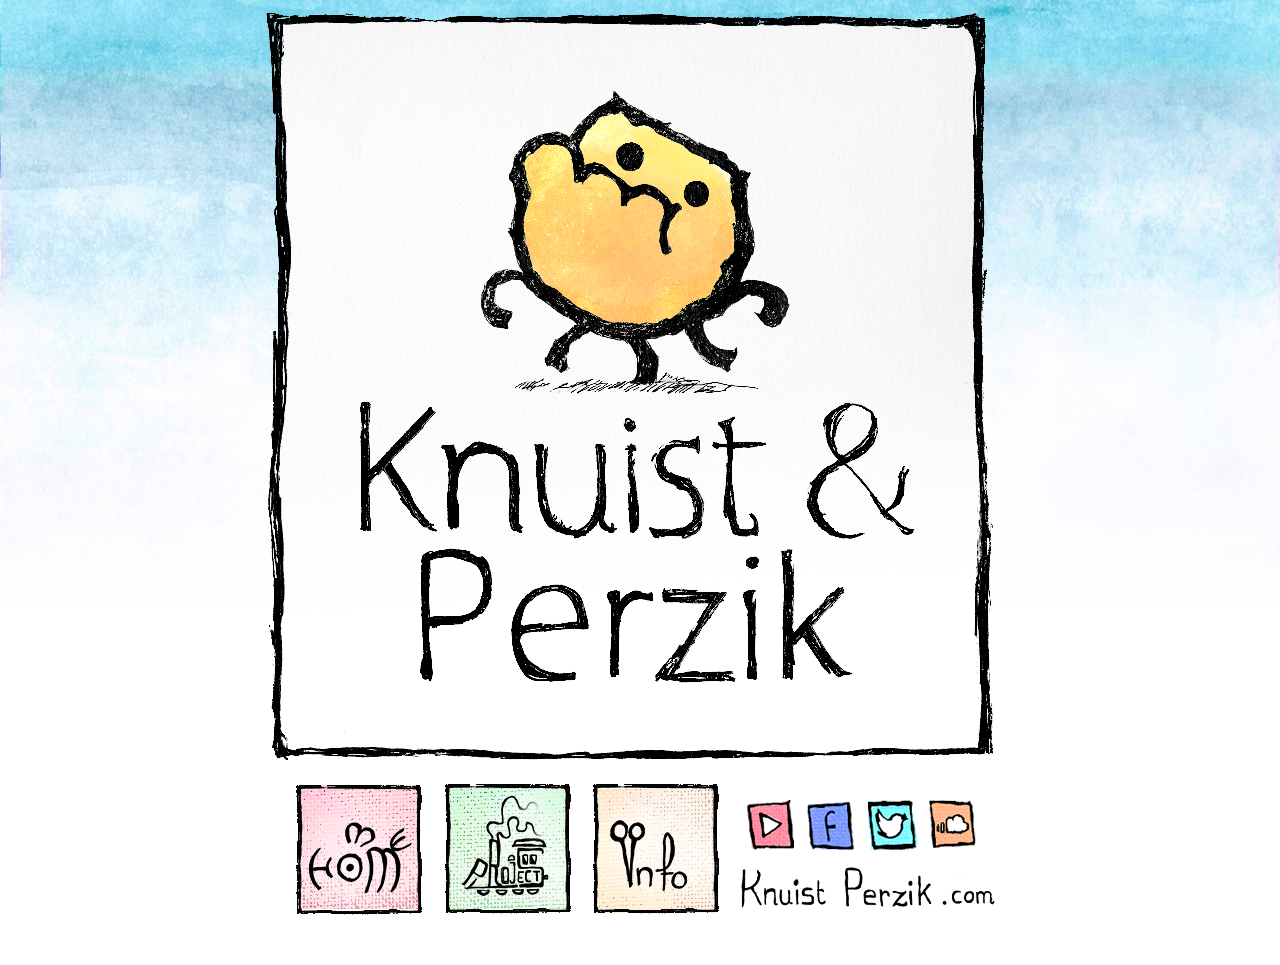
<file: index.html>
<!doctype html>
<html>




	<head>
		<title>Knuist &amp; Perzik</title>
		<meta name="description" content="Creators of: Wuppo; a charming metroidvania style game, full of fictional creatures and societies.">
		<meta name="keywords" content="Knuist, Perzik, Knuistperzik, Knuist en Perzik, Knuist and Perzik, Knuist & Perzik, Wuppo, wuppogame, game, Dutch, Lars Korendijk, Thomas de Waard, twlkd">
		<meta http-equiv="Content-Type" content="text/html; charset=UTF-8">
		
		<link rel=icon href="gfx/favicon.ico">
		<link rel="stylesheet" type="text/css" href="style.css">
		<link href='http://fonts.googleapis.com/css?family=Roboto+Slab' rel='stylesheet' type='text/css'>
	</head>
	
	<body>
	
		<script src="js/transitions.js"></script>
		<img id="bgoff" src="gfx/background2.jpg">
		<img id="bgoff2" src="gfx/background3.jpg">


<div id="twitfeed">
<a class="twitter-timeline" href="https://twitter.com/KnuistPerzik?ref_src=twsrc%5Etfw"></a> <script async src="https://platform.twitter.com/widgets.js" charset="utf-8"></script> 
</div>


<div id="middel">		
		<div id="middle">
			<img class="bodybg" id="body1" style="opacity: 1;" src="gfx/body.png">
			<img class="bodybg" id="body2" src="gfx/body2.png">
			<div id="logo">
				<img src="gfx/Logo.png" alt="Knuist & Perzik">
			</div>
			
			<div id="projects" style="display: none;">
				<h1>Projects</h1>
				<p>
				<a class="projlink_wuppobff" id="link_proj_wuppobff" href="#" onclick="toProjectsWuppoBFF();return false;" alt="Wuppo"><img src="gfx/games_wuppobff.png" /></a>
				</BR>
				<a class="projlink_wuppobff" id="link_proj_wuppobff" href="#" onclick="toProjectsWuppoBFF();return false;" alt="Wuppo">Wuppo: Breft Festival (Forever)</a> 
				</BR><b><col_red>(NEW) <i>Coming soon!</i></col_red></b></BR>
				Wishlist on: <a href="https://store.steampowered.com/app/1321160/Wuppo_Breft_Festival_Forever">Steam</a>
				</BR></BR>
				<a class="projlink_wuppo" id="link_proj_wuppo" href="#" onclick="toProjectsWuppo();return false;" alt="Wuppo"><img src="gfx/games_wuppo.png" /></a>
				</BR>
				<a class="projlink_wuppo" id="link_proj_wuppo" href="#" onclick="toProjectsWuppo();return false;" alt="Wuppo">Wuppo</a> 
				</BR><i><b>2016, Definitive Edition 2019</b></i> </BR>
				Buy on: <a href="https://www.nintendo.com/games/wuppo-definitive-edition-switch/">Nintendo Switch</a>, <a href="http://store.steampowered.com/app/400630/">Steam</a>, <a href="https://www.gog.com/game/wuppo">GOG</a>, <br><a href="https://www.microsoft.com/en-us/store/p/wuppo/brbpw76hgkhb">Xbox One</a>, <a href="https://store.playstation.com/nl-nl/product/EP4541-CUSA08533_00-WUPPOEU000000000?emcid=pa-st-111284">Playstation 4</a> 
				</BR></BR>
				
				</p>
				
			</div>
			
			<div id="projects_wuppo" style="display: none;">
				</BR> 
				<center>
				<img src="gfx/wuppoLogo.png" />
				</center><br>
				<div class="container">
					<div class="video-wrapper">
						<iframe src="https://www.youtube.com/embed/hhH6dc3xeDA" frameborder="0" allowfullscreen></iframe>
					</div>
				</div>
				<p>
				
					Play as an exiled 'wum' looking for a new home in this bizarre but charming world, filled with strange creatures, puzzles, monsters and political chaos.<br><br>
					<b>Wuppo: Definitive Edition</b>: <a href="https://www.nintendo.com/games/wuppo-definitive-edition-switch/">Nintendo Switch</a>, <a href="http://store.steampowered.com/app/400630/">Steam</a>, <a href="https://www.gog.com/game/wuppo">GOG</a> <br>
					<b>Wuppo</b>: <a href="https://www.microsoft.com/en-us/store/p/wuppo/brbpw76hgkhb">Xbox One</a>, <a href="https://store.playstation.com/nl-nl/product/EP4541-CUSA08533_00-WUPPOEU000000000?emcid=pa-st-111284">Playstation 4</a> 
					<br>For more info visit: <a href="https://wuppogame.com">wuppogame.com</a>
				</p>

			</div>
			<div id="projects_wuppobff" style="display: none;">
				</BR> 
				<center>
				<img src="gfx/wuppobffLogo.png" />
				</center><br>
				<div class="container">
					<div class="video-wrapper">
						<iframe src="https://www.youtube.com/embed/0MybYajDfKI" frameborder="0" allowfullscreen> </iframe>
					</div>
				</div>
					
				<p align = left>
				Mess up or clean the bizarre world of Wuppo: Breft Festival (Forever) in this action packed 3v3 online platformer shooter. Go make friends, gain rivals and become a BFF legend!  
				</p>
				<p align = center>
					<b>Go wishlist Wuppo: Breft Festival (Forever)</b> on: <a href="https://store.steampowered.com/app/1321160/Wuppo_Breft_Festival_Forever">Steam</a>!
					<br>Writing an article? <3 Here are some helpful images: <a href="https://www.indiedb.com/games/wuppobff/presskit">Presskit</a>
				</p>
			</div>
			
			
			<div id="info" style="display: none;">
				<h1>Info</h1>
				<img src="gfx/logo_small.png" alt="Knuist & Perzik">
				<p align="left">
			
				<i>Knuist &amp; Perzik is an independent Dutch game studio that likes to create imaginative worlds & provide happy memories. </i></br>		
				<br> If you'd like to be notified about future releases, you can join our <a href="https://docs.google.com/forms/d/e/1FAIpQLSe7RT9H_hB97wDBRVwBSbsGVGk7P9Wm2Ej5z8P0bDGeufp-ZA/viewform?usp=sf_link" target="_blank" and rel="noopener noreferrer">Mailing List</a>! 
				</p>
				<p>
					<a href="press/press.html">Presskit</a>
					<br>
					<span class="name"><b>Contact</b></span><br>
					Twitter: <a href="https://twitter.com/knuistperzik">@knuistperzik</a><br>
					Community chat: <a href="https://discordapp.com/invite/t5YqxDG"> Discord </a><br>
					mail: info [at] knuistperzik.com<br>
					<br>
					<span class="name"><b>Lars Korendijk</b> (art, writing, code & game design)</span><br>
					<a href="https://twitter.com/greencream">@GreenCream</a>, 
					lars [at] knuistperzik.com<br>
					<br>
					<span class="name"><b>Thomas de Waard</b> (music & sound design)</span><br>
					<!-- <a href="https://twitter.com/thomasdewaard">@ThomasDeWaard</a><br> -->
					thomas [at] knuistperzik.com<br>
					
				</p>
			</div>
		</div>
		<div id="below">
			
			<a class="botlink_home" id="link_home" href="#" onclick="toHome();return false;" alt="Home"></a>
			<a class="botlink_proj" id="link_proj" href="#" onclick="toProjects();return false;" alt="Projects"></a>
			<a class="botlink_info" id="link_info" href="#" onclick="toInfo();return false;" alt="Info"></a>
			
			<a class="iconlink" id="link_yt" href="http://youtube.com/twlkd" alt="YouTube channel"></a>
			<a class="iconlink" id="link_fb" href="http://facebook.com/KnuistPerzik" alt="Facebook"></a>
			<a class="iconlink" id="link_twit" href="http://twitter.com/KnuistPerzik" alt="Twitter"></a>
			<a class="iconlink" id="link_sc" href="http://soundcloud.com/KnuistPerzik" alt="Soundcloud"></a>
			</BR>
			<a id="link_main" href="https://knuistperzik.com" alt="Knuist en Perzik.com"><img src="gfx/KnPcom.png"></a>
			
		</div>	
		
	</body>
	
</div>

</html>
</file>
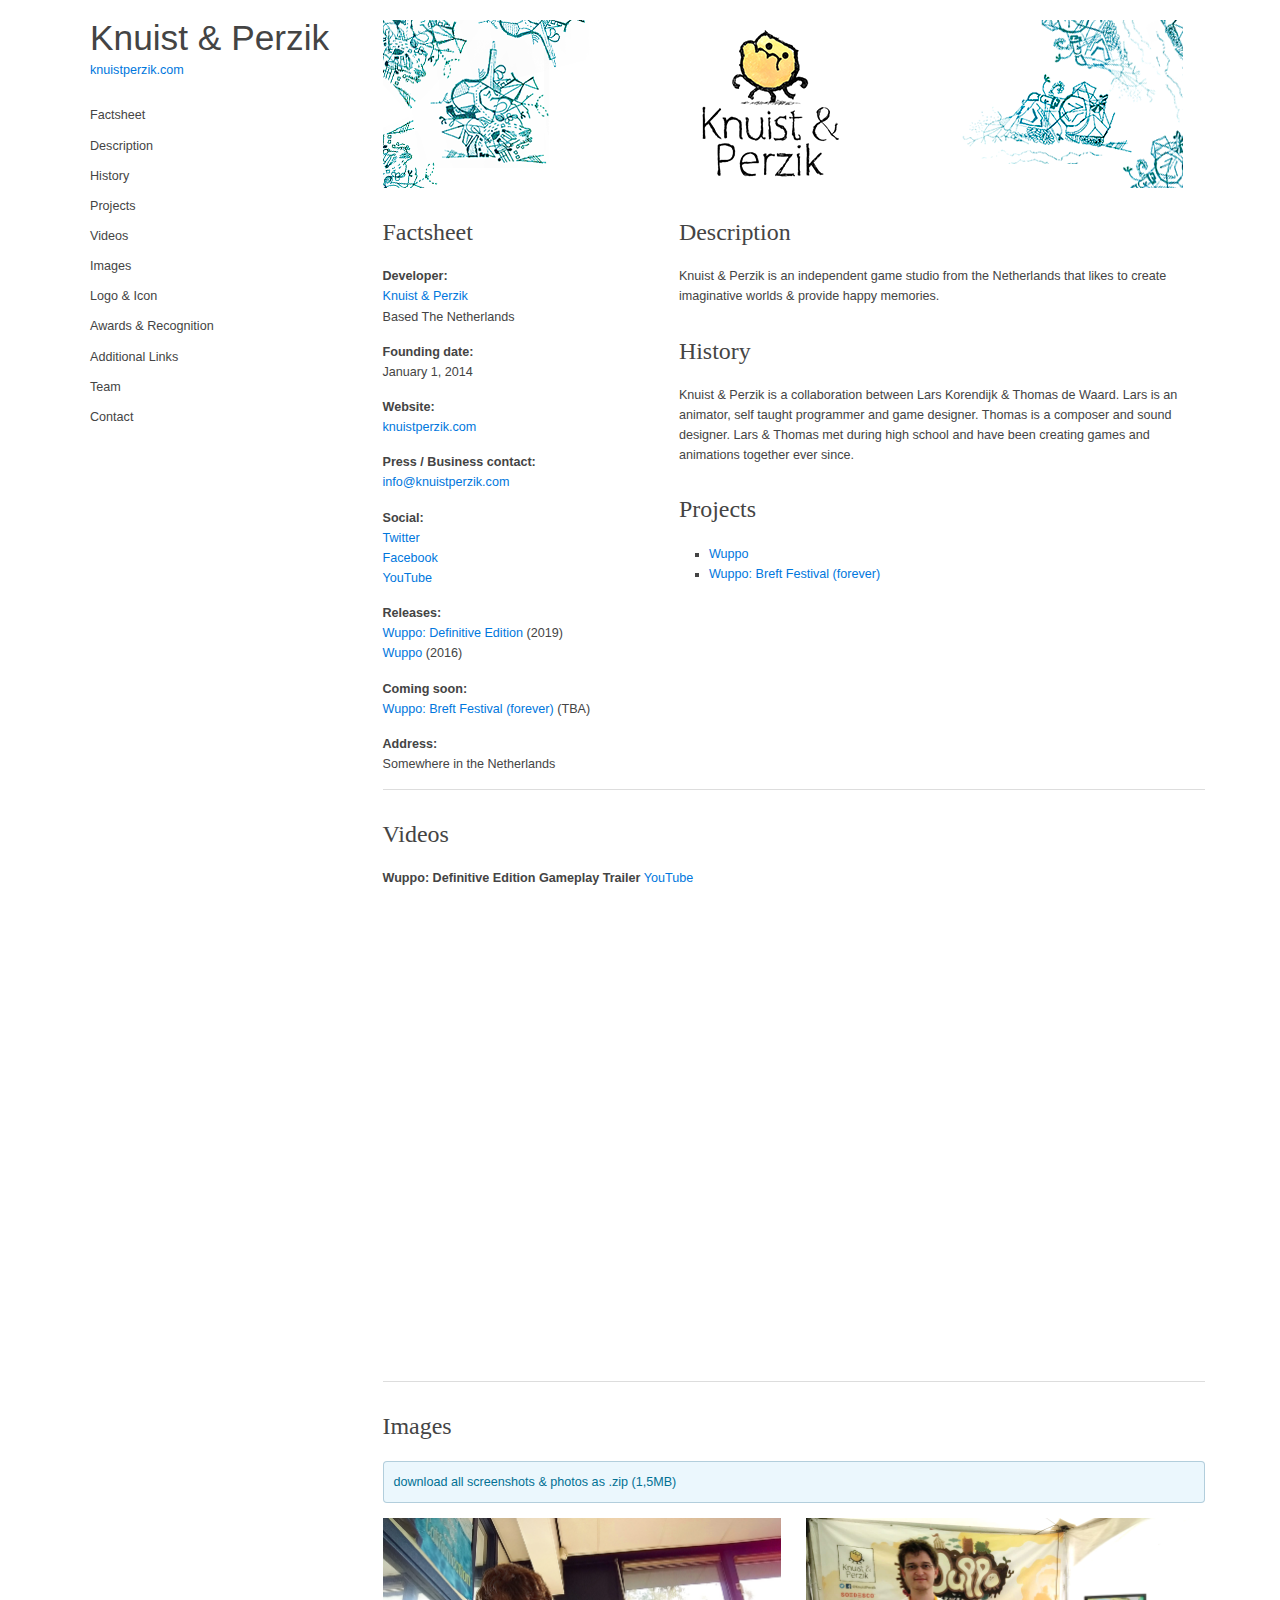
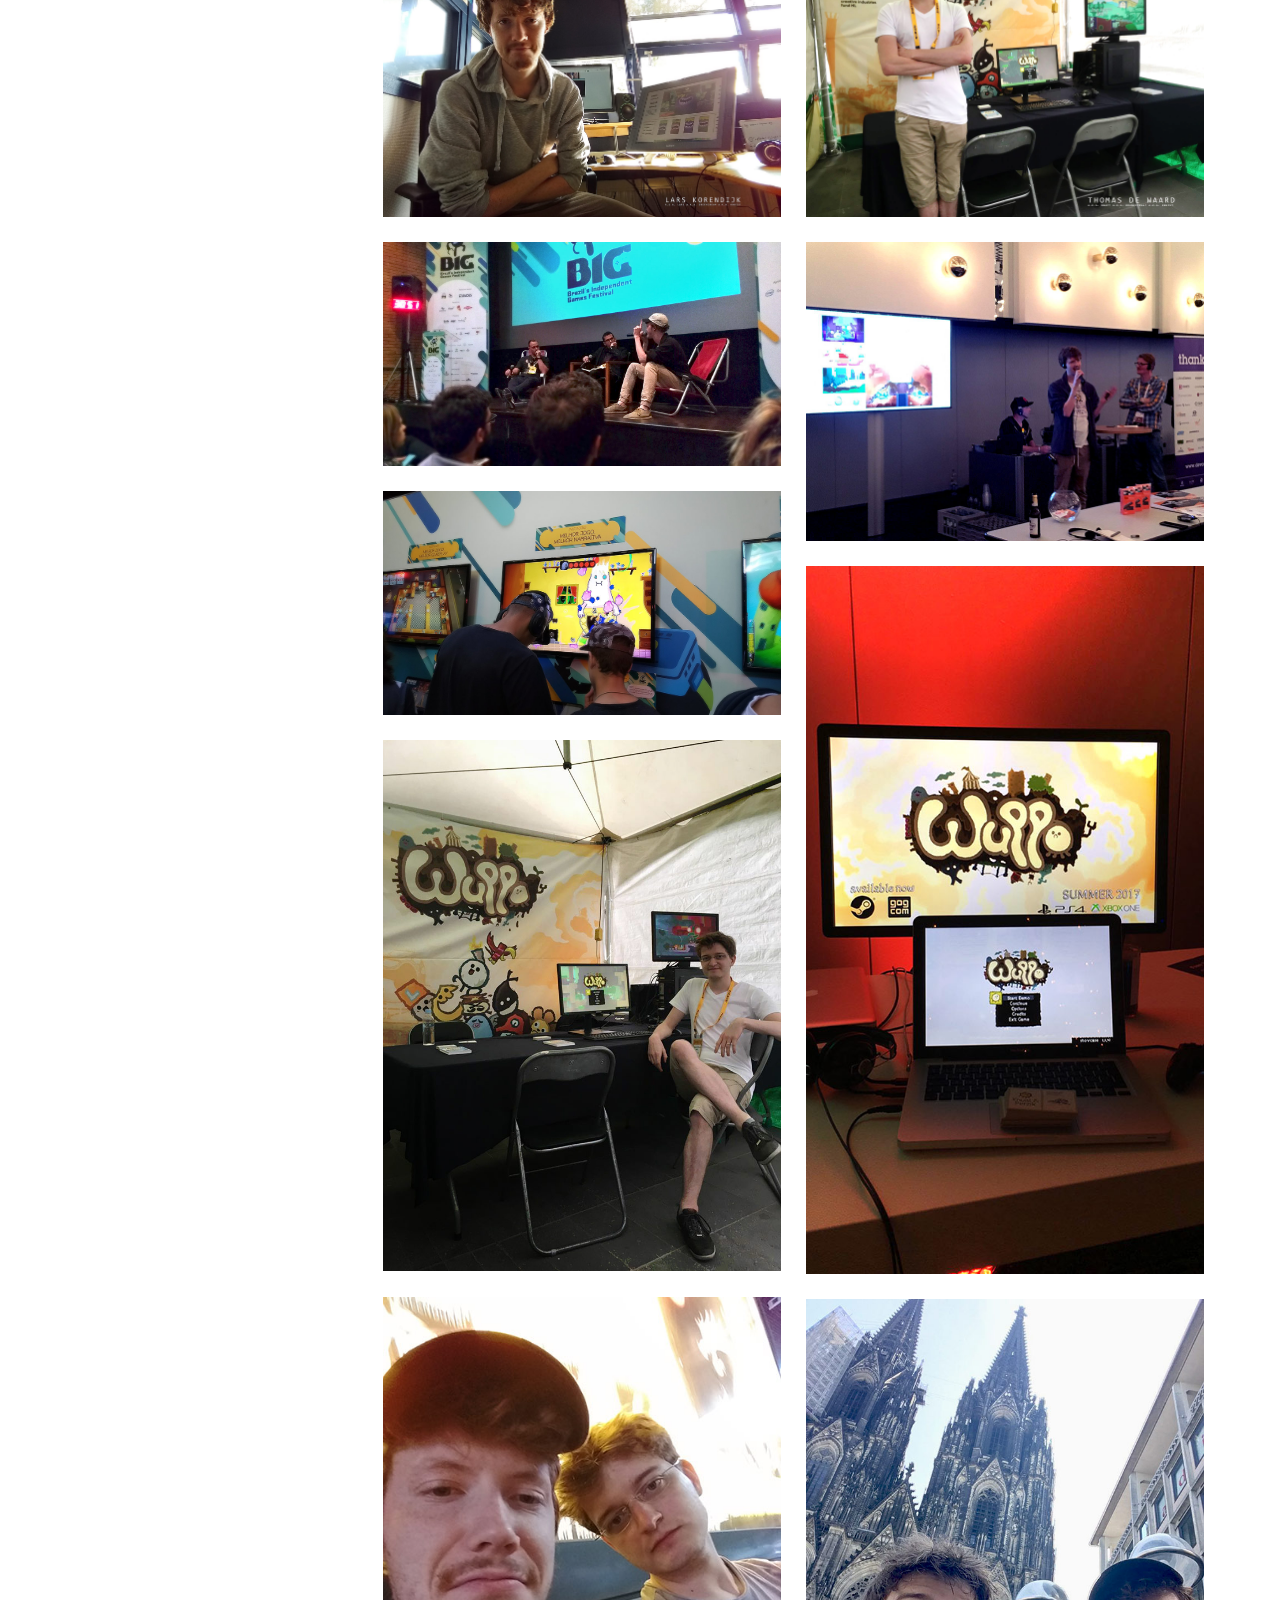
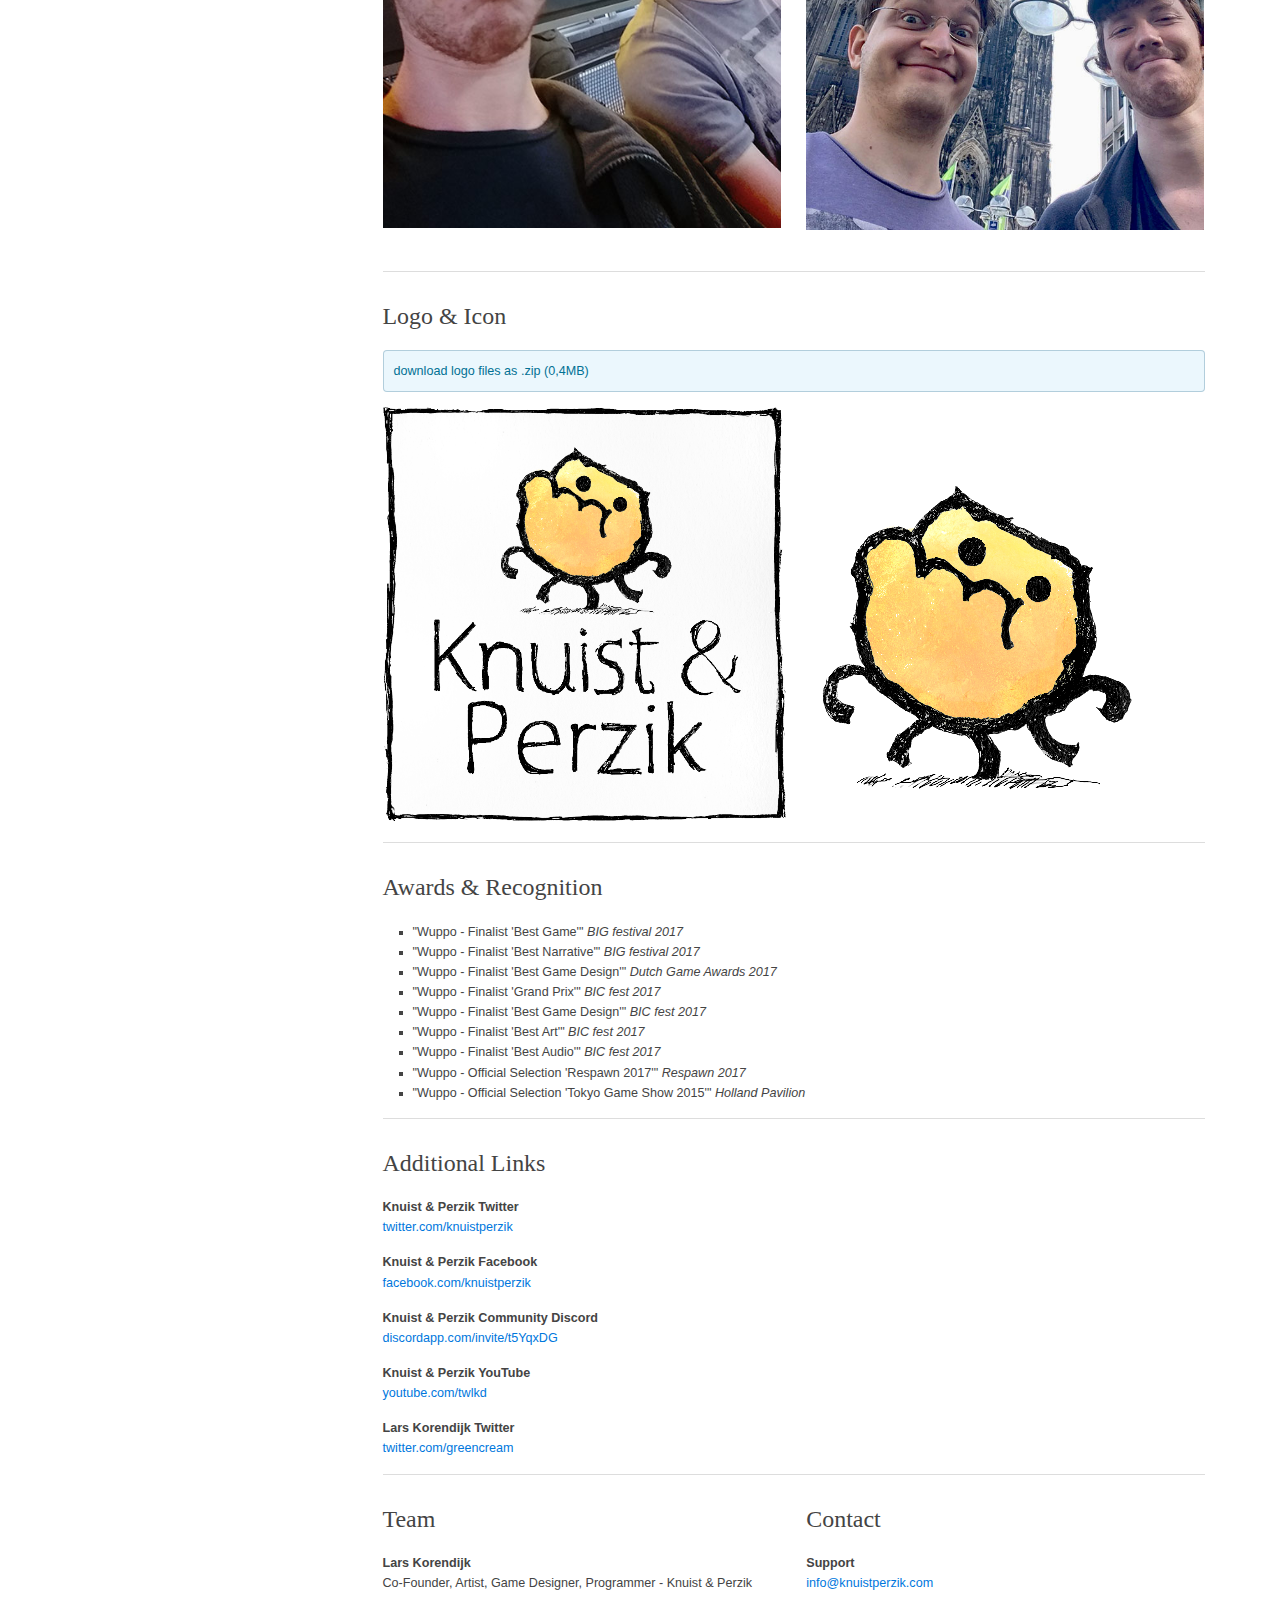
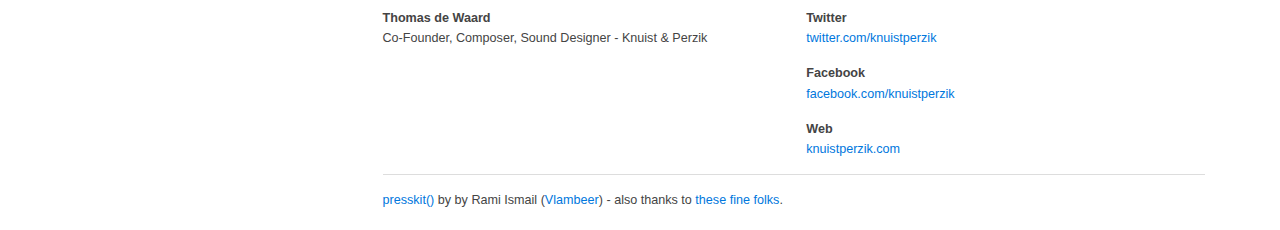
<file: press/press.html>
<!DOCTYPE html>
<html>
  <head>
    <meta charset="UTF-8">
    <meta name="viewport" content="width=device-width, initial-scale=1.0">
    
    <title>Knuist & Perzik - Presskit</title>
    
    <link rel="shortcut icon" href="images/favicon.ico">
    
    <link rel="stylesheet" href="./css/normalize.css">
    <link rel="stylesheet" href="./css/master.css">
    
    <!-- Generated by presskit.html 0.6.0 (https://github.com/pixelnest/presskit.html). -->
  </head>
  <body>
    <div class="page grid">
      <nav class="page-nav nav grid__item">
        <h1 class="nav__title">
          <a href=".">Knuist & Perzik</a>
        </h1>
      
        <aside class="nav__subtitle">
          <a href="http://knuistperzik.com/">knuistperzik.com</a>
        </aside>
      
        <ul class="nav__list">
          <li>
            <a class="nav__item" href="#factsheet">Factsheet</a>
          </li>
      
          <li>
            <a class="nav__item" href="#description">Description</a>
          </li>
      
      
          <li>
            <a class="nav__item" href="#history">History</a>
          </li>
      
          <li>
            <a class="nav__item" href="#projects">Projects</a>
          </li>
      
      
          <li>
            <a class="nav__item" href="#trailers">Videos</a>
          </li>
      
          <li>
            <a class="nav__item" href="#images">Images</a>
          </li>
      
          <li>
            <a class="nav__item" href="#logo">Logo & Icon</a>
          </li>
      
      
          <li>
            <a class="nav__item" href="#awards">Awards & Recognition</a>
          </li>
      
                
          <li>
            <a class="nav__item" href="#links">Additional Links</a>
          </li>
      
      
          <li>
            <a class="nav__item" href="#credits">Team</a>
          </li>
      
          <li>
            <a class="nav__item" href="#contact">Contact</a>
          </li>
        </ul>
      </nav>

      <div class="page-wrapper grid__item">
        <header class="page-header">
          <img src="./images/header.png" alt="Knuist & Perzik">
        </header>

        <main class="page-content" role="main">
          <section class="block grid">
            <aside class="factsheet grid__item">
              <h2 id="factsheet" class="factsheet__title">Factsheet</h2>
            
              <dl class="factsheet__list">
                <dt>Developer:</dt>
                <dd>
                  <a href="http://knuistperzik.com">Knuist & Perzik</a>
                </dd>
                <dd>Based The Netherlands</dd>
            
                <dt>Founding date:</dt>
                <dd>January 1, 2014</dd>
            
                <dt>Website:</dt>
                <dd>
                  <a href="http://knuistperzik.com">knuistperzik.com</a>
                </dd>
            
                <dt>Press / Business contact:</dt>
                <dd>
                  <a href="mailto:info@knuistperzik.com">info@knuistperzik.com</a>
                </dd>
            
                <dt>Social:</dt>
                <dd>
                  <a href="https://twitter.com/knuistperzik">Twitter</a>
                </dd>
                <dd>
                  <a href="https://facebook.com/knuistperzik">Facebook</a>
                </dd>
				<dd>
                  <a href="https://youtube.com/twlkd">YouTube</a>
                </dd>
                
            
                <dt>Releases:</dt>
                <dd>
					<a href="https://wuppogame.com">Wuppo: Definitive Edition</a> (2019)</br> 
					<a href="https://wuppogame.com">Wuppo</a> (2016)
                </dd>
				<dt>Coming soon:</dt>
                <dd>
					<a href="https://store.steampowered.com/app/1321160/Wuppo_Breft_Festival_Forever">Wuppo: Breft Festival (forever)</a> (TBA)</br>					
                </dd>
				
            
                <dt>Address:</dt>
                Somewhere in the Netherlands
            
                
              </dl>
            
            </aside>

            <article class="description grid__item">
              <h2 id="description">Description</h2>
              <p>
                  Knuist & Perzik is an independent game studio from the Netherlands that likes to create imaginative worlds & provide happy memories.
                </p>
              
              <h2 id="history">History</h2>
              <p>Knuist & Perzik is a collaboration between Lars Korendijk & Thomas de Waard. Lars is an animator, self taught programmer and game designer. Thomas is a composer and sound designer. Lars & Thomas met during high school and have been creating games and animations together ever since.</p>

              <h2 id="projects">Projects</h2>
              <ul>
                <li>
					<a href="http://www.indiedb.com/games/wuppo/presskit">Wuppo</a>
                </li>
				<li> 
					<a href="http://www.indiedb.com/games/wuppobff/presskit">Wuppo: Breft Festival (forever)</a>
				</li>
              </ul>
            </article>
          </section>

          <section class="block">
            <h2 id="videos">Videos</h2>
          
            <div>
              <p>
                <strong>Wuppo: Definitive Edition Gameplay Trailer</strong> <a href="https://www.youtube.com/embed/hhH6dc3xeDA">YouTube</a>
              </p>
          
              <div class="video-player">
                <iframe class="video-player__frame" src="https://www.youtube.com/embed/hhH6dc3xeDA?rel=0" frameborder="0" allowfullscreen></iframe>
              </div>
          
            </div>
			
			
			
          </section>
          
          <section class="block">
            <h2 id="images">Images</h2>
          
            <aside class="block__notice">
              <a href="images/knuist&perzik_images.zip">
                download all screenshots & photos as .zip (1,5MB)
              </a>
            </aside>
          
            <div class="gallery" id="gallery">
              <div class="gallery__item">
                <a href="images/knuist&perzik_lars1.jpg">
                  <img src="images/knuist&perzik_lars1.jpg" alt="lars1">
                </a>
              </div>
			  
			<div class="gallery" id="gallery">
              <div class="gallery__item">
                <a href="images/knuist&perzik_thomas1_bicfest2017.jpg">
                  <img src="images/knuist&perzik_thomas1_bicfest2017.jpg" alt="thomas1">
                </a>
              </div>
            </div>
			
			
			
			<div class="gallery" id="gallery">
              <div class="gallery__item">
                <a href="images/knuist&perzik_lars2_BIG2017.jpg">
                  <img src="images/knuist&perzik_lars2_BIG2017.jpg" alt="lars2">
                </a>
              </div>
            </div>
			
			
			
			<div class="gallery" id="gallery">
              <div class="gallery__item">
                <a href="images/knuist&perzik_lars3_respawn2017.jpg">
                  <img src="images/knuist&perzik_lars3_respawn2017.jpg" alt="lars3">
                </a>
              </div>
            </div>
			
			<div class="gallery" id="gallery">
              <div class="gallery__item">
                <a href="images/wuppo_big2017.jpg">
                  <img src="images/wuppo_big2017.jpg" alt="wuppo1">
                </a>
              </div>
            </div>
			
			<div class="gallery" id="gallery">
              <div class="gallery__item">
                <a href="images/wuppo_respawn2017.jpg">
                  <img src="images/wuppo_respawn2017.jpg" alt="wuppo2">
                </a>
              </div>
            </div>
			
			<div class="gallery" id="gallery">
              <div class="gallery__item">
                <a href="images/knuist&perzik_thomas2_bicfest2017.jpg">
                  <img src="images/knuist&perzik_thomas2_bicfest2017.jpg" alt="thomas2">
                </a>
              </div>
            </div>
			
			<div class="gallery" id="gallery">
              <div class="gallery__item">
                <a href="images/knuist&perzik_team2.jpg">
                  <img src="images/knuist&perzik_team2.jpg" alt="knp2">
                </a>
              </div>
            </div>
			
			<div class="gallery" id="gallery">
              <div class="gallery__item">
                <a href="images/knuist&perzik_team1.jpg">
                  <img src="images/knuist&perzik_team1.jpg" alt="knp1">
                </a>
              </div>
            </div>
			
			
          </section>
          
          <section class="block">
            <h2 id="logo">Logo & Icon</h2>
          
            <aside class="block__notice">
              <a href="images/knuist&perzik_logo.zip">
                download logo files as .zip (0,4MB)
              </a>
            </aside>
          
            <a href="images/knuist&perzik_logo_medium.png">
              <img src="images/knuist&perzik_logo_medium.png" alt="logo med" class="logo">
            </a>
			<a href="images/knuist&perzik_logo_graphic1.png">
              <img src="images/knuist&perzik_logo_graphic1.png" alt="logo graphic 2" class="logo">
            </a>
			
          </section>
          <section class="block">
            <h2 id="awards">Awards & Recognition</h2>
          
            <ul>
              <li>"Wuppo - Finalist 'Best Game'" <cite>BIG festival 2017</cite></li>
              <li>"Wuppo - Finalist 'Best Narrative'" <cite>BIG festival 2017</cite></li>
			  <li>"Wuppo - Finalist 'Best Game Design'" <cite>Dutch Game Awards 2017</cite></li>
			  <li>"Wuppo - Finalist 'Grand Prix'" <cite>BIC fest 2017</cite></li>
			  <li>"Wuppo - Finalist 'Best Game Design'" <cite>BIC fest 2017</cite></li>
			  <li>"Wuppo - Finalist 'Best Art'" <cite>BIC fest 2017</cite></li>
			  <li>"Wuppo - Finalist 'Best Audio'" <cite>BIC fest 2017</cite></li>
			  <li>"Wuppo - Official Selection 'Respawn 2017'" <cite>Respawn 2017</cite></li>
			  <li>"Wuppo - Official Selection 'Tokyo Game Show 2015'" <cite>Holland Pavilion</cite></li>
            </ul>
          </section>
          
          
          
          <section class="block">
            <h2 id="links">Additional Links</h2>
          
            <dl>
              <dt>Knuist & Perzik Twitter</dt>
              <dd>
                <a href="https://twitter.com/knuistperzik">twitter.com/knuistperzik</a>
              </dd>
			  
			  <dt>Knuist & Perzik Facebook</dt>
              <dd>
                <a href="https://facebook.com/knuistperzik">facebook.com/knuistperzik</a>
              </dd>
			  
			  <dt>Knuist & Perzik Community Discord</dt>
              <dd>
                <a href="https://discord.gg/t5YqxDG">discordapp.com/invite/t5YqxDG</a>
              </dd>
			  
			  <dt>Knuist & Perzik YouTube</dt>
              <dd>
                <a href="https://youtube.com/twlkd">youtube.com/twlkd</a>
              </dd>
			  
			  <dt>Lars Korendijk Twitter</dt>
              <dd>
                <a href="https://twitter.com/greencream">twitter.com/greencream</a>
              </dd>
            </dl>
          </section>
          <section class="block grid _team-fix-margin-top">
            <article class="grid__item grid__item--flexible">
              <h2 id="credits">Team</h2>
          
              <dl>
                <dt>Lars Korendijk</dt>
          
                <dd>
                    Co-Founder, Artist, Game Designer, Programmer - Knuist & Perzik
                </dd>
                <dt>Thomas de Waard</dt>
          
                <dd>
                    Co-Founder, Composer, Sound Designer - Knuist & Perzik
                </dd>
                
              </dl>
            </article>
          
            <article class="grid__item grid__item--flexible">
              <h2 id="contact">Contact</h2>
          
              <dl>
                <dt>Support</dt>
          
                <dd>
                  <a href="mailto:info@knuistperzik.com">info@knuistperzik.com</a>
          
                </dd>
                <dt>Twitter</dt>
          
                <dd>
          
                  <a href="https://twitter.com/knuistperzik">twitter.com/knuistperzik</a>
                </dd>
                <dt>Facebook</dt>
          
                <dd>
          
                  <a href="https://facebook.com/knuistperzik">facebook.com/knuistperzik</a>
                </dd>
                <dt>Web</dt>
          
                <dd>
          
                  <a href="http://knuistperzik.com">knuistperzik.com</a>
                </dd>
              </dl>
            </article>
          </section>
        </main>

        <footer class="page-footer">
          <a href="http://dopresskit.com/">presskit()</a> by by Rami Ismail (<a href="http://www.vlambeer.com/">Vlambeer</a>) - also thanks to <a href="http://www.vlambeer.com/press/sheet.php?p=credits">these fine folks</a>.
        </footer>
      </div>
    </div>

    <script src="./js/masonry.min.js"></script>
    <script src="./js/imagesloaded.min.js"></script>
    <script>
      // Initialize the grid on the images gallery.
      document.addEventListener('DOMContentLoaded', function onContentLoaded() {
        var images = document.querySelector('#gallery')
    
        imagesLoaded(images, function onImagesLoaded() {
          new Masonry(images, {
            itemSelector: '.gallery__item'
          })
        })
      })
    </script>
    
    <script>
      (function(i,s,o,g,r,a,m){i['GoogleAnalyticsObject']=r;i[r]=i[r]||function(){
      (i[r].q=i[r].q||[]).push(arguments)},i[r].l=1*new Date();a=s.createElement(o),
      m=s.getElementsByTagName(o)[0];a.async=1;a.src=g;m.parentNode.insertBefore(a,m)
      })(window,document,'script','https://www.google-analytics.com/analytics.js','ga');
      ga('create', 'UA-42424242-0', 'auto');
      ga('send', 'pageview');
    </script>
  </body>
</html>
</file>
<file: style.css>
body {
	background-image: url("gfx/background1.jpg");
	background-size: 100%;
	background-repeat: repeat-x;
	transition: all 2s ease;
}

#bgoff {
	display: block;
	position: absolute;
	width: 100%;
	height: auto; 
	left: 0px;
	top: 0px;
	transition: opacity 3s ease;
	opacity: 0;
	z-index: -999;
}

#bgoff2 {
	display: block;
	position: absolute;
	width: 100%;
	height: auto; 
	left: 0px;
	top: 0px;
	transition: opacity 3s ease;
	opacity: 0;
	z-index: -999;
}

.bodybg {
	display: block;
	position: absolute;
	width: 728px;
	height: 748px;
	transition: opacity 0.2s ease;
	opacity: 0;
	z-index: -1;
}

#middel {
	position: absolute;
	left: 50%;
	top: 420px;
	margin-left: -374px;
    margin-top: -408px;
}

#twitfeed {
	position: absolute;
	left: 50%;
	top: 420px;
	width: 730px;
	margin-left: -365px;
    margin-top: 550px;
}


.iconlink{
	left: 10px;
	margin: 0px 3px 0px;
	display: inline-block;
	width: 51px;
	height: 51px;
}



#link_main {
	position: relative;
	top: -53px;
	left: 240px;

}




#link_yt {
	position: relative;
	top: -66px;
		
	width: 51px;
	background-image: url("gfx/icon_youtube.png");
}

#link_yt:hover {
		
	width: 51px;
	background-image: url("gfx/icon_youtube.png");
	background-position: 51px 0px;
}

#link_fb {
	position: relative;
	top: -66px;
	
	width: 51px;
	background-image: url("gfx/icon_fb.png");
}
#link_fb:hover {
	width: 51px;
	background-image: url("gfx/icon_fb.png");
	background-position: 51px 0px;
}

#link_twit {
	position: relative;
	top: -66px;
	width: 51px;
	background-image: url("gfx/icon_twitter.png");
}
#link_twit:hover {
	width: 51px;
	background-image: url("gfx/icon_twitter.png");
	background-position: 51px 0px;
}

#link_sc {
	position: relative;
	top: -66px;
	width: 51px;
	background-image: url("gfx/icon_soundcloud.png");
}
#link_sc:hover {
	width: 51px;
	background-image: url("gfx/icon_soundcloud.png");
	background-position: 51px 0px;
}





#link_home {
	width: 134px;
	height: 134px;
	background-image: url("gfx/nav_home.png");
}

#link_home:hover {
	width: 134px;
	height: 134px;
	background-image: url("gfx/nav_home.png");
	background-position: 0px 134px;
}

#link_proj{
	width: 134px;
	height: 134px;
	background-image: url("gfx/nav_projects.png");
}

#link_proj:hover {
	width: 134px;
	height: 134px;
	background-image: url("gfx/nav_projects.png");
	background-position: 0px 134px;
}

#link_info{
	width: 134px;
	height: 134px;
	background-image: url("gfx/nav_info.png");
}

#link_info:hover {
	width: 134px;
	height: 134px;
	background-image: url("gfx/nav_info.png");
	background-position: 0px 134px;
}


#middle {
	width: 728px;
	height: 748px;
	margin-left: auto;
	margin-right: auto;
}

h1 {
	margin: 50px 0px 20px;
	font-family: 'Roboto Slab', serif;
	font-size: 54px;
	font-weight: normal;
	color: #7e654d;
}

col_red {
	font-family: 'Roboto Slab', serif;
	font-size: 15px;
	color: #ff3300;
}

p {
	margin: 15px 72px 30px;
	font-family: 'Roboto Slab', serif;
	font-size: 15px;
	color: #706d65;
}

.name {
	color: #000000;
}

#logo {
	text-align: center;
	position: relative;
	top: 70px;
	left: 10px;
}

#info {
	width: 728px;
	max-width: 728px;
	text-align: center;
	position: absolute;
}

#projects {
	width: 728px;
	text-align: center;
	position: absolute;
}

#projects_wuppo {
	width: 728px;
	text-align: center;
	position: absolute;
}

#projects_wuppobff {
	width: 728px;
	text-align: center;
	position: absolute;
}

#screenshot {
	margin: 100px 0px 10px;
}

#below {
	text-align: center;
	margin: 22px 0px 0px;
}

.botlink_home {
	margin: 0px 5px 0px;
	display: inline-block;
	width: 105px;
	height: 56px;
}

.botlink_proj {
	margin: 0px 5px 0px;
	display: inline-block;
	width: 166px;
	height: 55px;
}

.botlink_info {
	margin: 0px 5px 0px;
	display: inline-block;
	width: 75px;
	height: 59px;
}

.link_proj_wuppo {
	margin: 0px 5px 0px;
	display: inline-block;
	width: 166px;
	height: 55px;
}

.link_proj_wuppobff {
	margin: 0px 5px 0px;
	display: inline-block;
	width: 166px;
	height: 55px;
}


#slider{
	
	background-color: #4C4646;
	
	width: 640px;
	height: 360px;
	overflow: hidden;
	margin: -12px auto;
	
}

#slider>Img{
	width: 640px;
	height: 360px;
	float: left;
	display: none;	
}

.video-wrapper {position: relative; padding-bottom: 56.25%; /* 16:9 */  padding-top: 0px; margin: auto;}
.video-wrapper iframe {position: absolute; top: 0; left: 0; width: 100%; height: 100%;}
.container {width: 100%; max-width: 576px; margin: auto;}
</file>
<file: press/css/master.css>
@charset "UTF-8";

/* ---------------------------------------------------------- *\
 * Globals.
\* ---------------------------------------------------------- */

html {
  box-sizing: border-box;
}

*,
*::before,
*::after {
  box-sizing: inherit;
}

body {
  position: relative;

  min-height: 100vh;
  margin: 0;
}

/* ---------------------------------------------------------- *\
 * Typography & colors.
\* ---------------------------------------------------------- */

html {
  color: #444444;

  font: 62.5%/1.6 "Trebuchet MS", Arial, Helvetica, sans-serif;
}

body {
  font-size: 1.26em;
}

h1,
h2 {
  font-family: Georgia, "Times New Roman", Times, serif;
  font-weight: normal;
}

::-moz-selection {
  color: white;
  background: #3398ff;
}

::selection {
  color: white;
  background: #3398ff;
}

/* ---------------------------------------------------------- *\
 * Basic elements.
\* ---------------------------------------------------------- */

h1 {
  margin: 0;

  font-size: 2.8em;
}

h2 {
  margin: 25px 0 15px 0;

  font-size: 1.9em;
}

h3 {
  font-size: inherit;
  font-weight: bold;
}

img {
  max-width: 100%;
}

p {
  margin: 15px 0;
}

p:last-child {
  margin-bottom: 0;
}

/* Lists. */

ul,
ol {
  margin: 15px 0;
  padding-left: 30px;
}

ul:last-child,
ol:last-child {
  margin-bottom: 0;
}

ul {
  list-style-type: square;
}

dl {
  margin: 0;
}

dt {
  font-weight: bold;
}

dd {
  margin: 0;
}

dd + dt {
  margin-top: 15px;
}

/* ---------------------------------------------------------- *\
 * Layout.
\* ---------------------------------------------------------- */

body {
  padding: 20px 0;
}

.page {
  max-width: 1180px;
  margin: 0 auto;
  padding: 0 25px;
}

@media (min-width: 800px) {
  .page {
    display: -webkit-box;
    display: -ms-flexbox;
    display: flex;
  }

  .page-nav {
    min-width: 25%;
  }

  .page-wrapper {
    max-width: 75%;
  }

  .factsheet {
    min-width: 33%;
  }
}

/* ---------------------------------------------------------- *\
 * Components - Links.
\* ---------------------------------------------------------- */

a,
a:visited {
  color: #0077dd;

  text-decoration: none;
}

a:hover {
  color: #005599;

  text-decoration: underline;
}

a:focus {
  outline: thin dotted;
}

a:active,
a:hover {
  outline: none;
}

/* ---------------------------------------------------------- *\
 * Components - Page Header.
\* ---------------------------------------------------------- */

.page-header img {
  display: block;
}

/* ---------------------------------------------------------- *\
 * Components - Nav.
\* ---------------------------------------------------------- */

.nav {
  margin-bottom: 30px;
}

.nav__title {
  padding: 0 15px;

  font-family: "Trebuchet MS", Arial, Helvetica, sans-serif;
  line-height: 1;
}

.nav__title a,
.nav__title a:visited,
.nav__title a:hover {
  color: inherit;

  text-decoration: none;
}

.nav__subtitle {
  padding: 5px 15px;
}

.nav__list {
  padding: 0;

  list-style: none;
}

.nav__item,
.nav__item:visited {
  display: block;

  padding: 5px 15px;

  color: inherit;
}

.nav__item:hover {
  color: inherit;
  background: rgba(0, 0, 0, 0.05);

  text-decoration: none;
}

.nav__item:focus {
  background: rgba(0, 0, 0, 0.05);
  outline: none;
}

/* ---------------------------------------------------------- *\
 * Components - Block.
\* ---------------------------------------------------------- */

.block {
  margin-bottom: 15px;
  padding-bottom: 15px;

  border-bottom: 1px solid rgb(221, 221, 221);
}

.block__notice {
  margin-bottom: 15px;
  padding: 10px;

  color: #027194;
  background: #ebf7fd;
  border: 1px solid rgba(45,112,145,0.3);
  border-radius: 4px;
}

.block__notice a {
  color: inherit;
}

/* ---------------------------------------------------------- *\
 * Components - Grid.
\* ---------------------------------------------------------- */

@media (min-width: 800px) {
  .grid {
    display: -webkit-box;
    display: -ms-flexbox;
    display: flex;
  }

  .grid__item:not(:first-child) {
    padding-left: 25px;
  }

  .grid__item--flexible {
    -webkit-box-flex: 1;
    -ms-flex: 1;
        flex: 1;
  }
}

/* ---------------------------------------------------------- *\
 * Components - Images Gallery.
\* ---------------------------------------------------------- */

.gallery {
  margin-left: -25px;

  font-size: 0; /* Disable the small space below the images. */
}

.gallery__item {
  float: left;

  width: 100%;
  padding-bottom: 25px;
  padding-left: 25px;
}

.gallery__item img {
  width: 100%;
}

@media (min-width: 800px) {
  .gallery__item {
    width: 50%;
  }
}

/* ---------------------------------------------------------- *\
 * Components - Logo.
\* ---------------------------------------------------------- */

@media (min-width: 800px) {
  .logo {
    max-width: 49%;
  }
}

/* ---------------------------------------------------------- *\
 * Components - Video player.
\* ---------------------------------------------------------- */

.video-player {
  position: relative;

  padding-bottom: 56.25%; /* 16:9 */
}

.video-player__frame {
  position: absolute;
  top: 0;
  left: 0;

  width: 100%;
  height: 100%;
}

/* ---------------------------------------------------------- *\
 * Components - Quote.
\* ---------------------------------------------------------- */

.quote__content {
  margin: 0;
}

.quote__content::before {
  content: open-quote;
}

.quote__content::after {
  content: close-quote;
}

.quote__author::before {
  content: "-";
}

/* ---------------------------------------------------------- *\
 * Components - Button.
\* ---------------------------------------------------------- */

.button {
  display: inline-block;

  padding: 5px 10px;

  background: -webkit-linear-gradient(top, white, #fafafa);
  background:         linear-gradient(to bottom, white, #fafafa);
  border: 1px solid #cccccc;
  border-radius: 5px;
}

.button:hover {
  cursor: pointer;
  text-decoration: none;
}

.button:focus {
  border: 1px solid #3398ff;
  outline: none;
}

.button:active {
  color: white;
  background: -webkit-linear-gradient(top, #3398ff, #0077dd);
  background:         linear-gradient(to bottom, #3398ff, #0077dd);
}

/* ---------------------------------------------------------- *\
 * Widgets.
\* ---------------------------------------------------------- */

.widget {
  width: 100%;
}

.widget--steam {
  height: 190px;
}

.widget--humble {
  height: 328px;
}

@media (max-width: 505px) {
  .widget--humble {
    height: 205px;
  }
}

.widget--itch {
  height: 167px;
}

.widget--bandcamp {
  width: 100%;
  height: 120px;

  border: 0;
}

/* ---------------------------------------------------------- *\
 * Hacks.
\* ---------------------------------------------------------- */

@media (min-width: 800px) {
  ._team-fix-margin-top {
    margin-top: -15px;
  }
}
</file>
